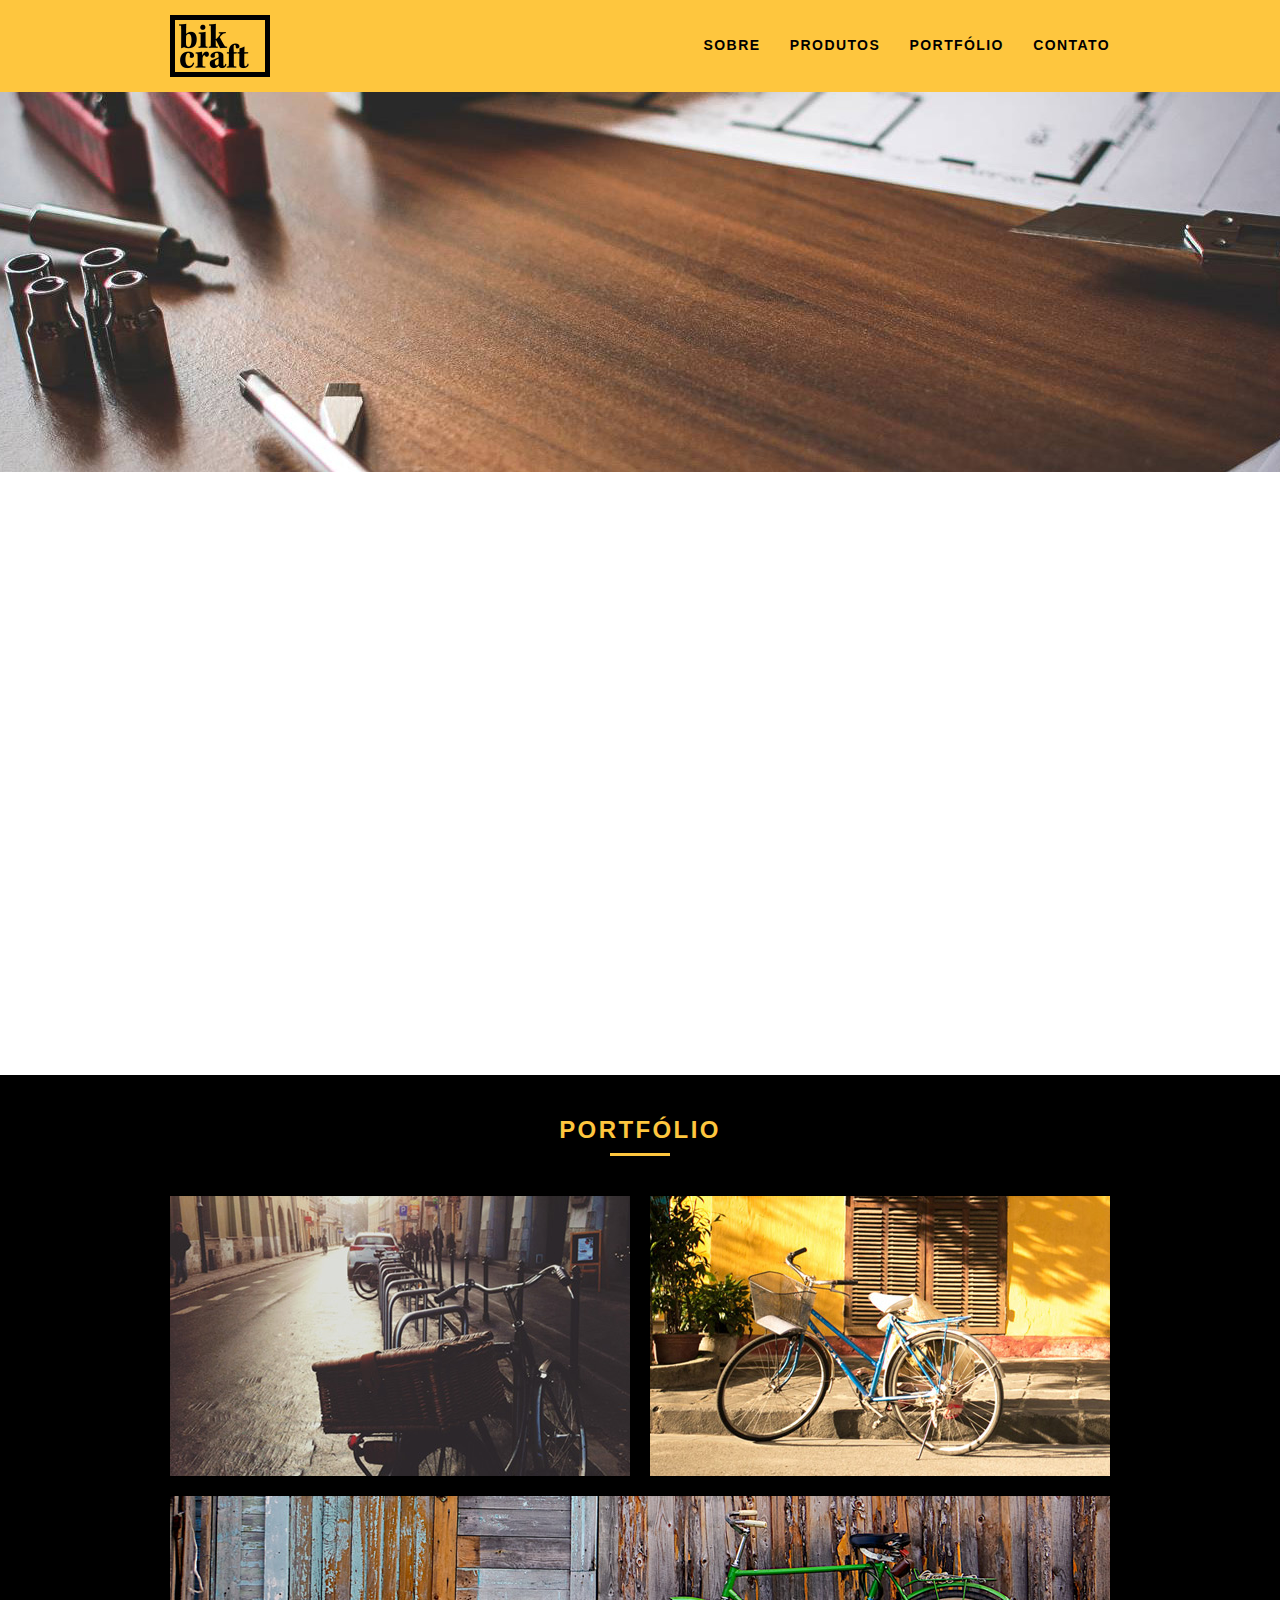
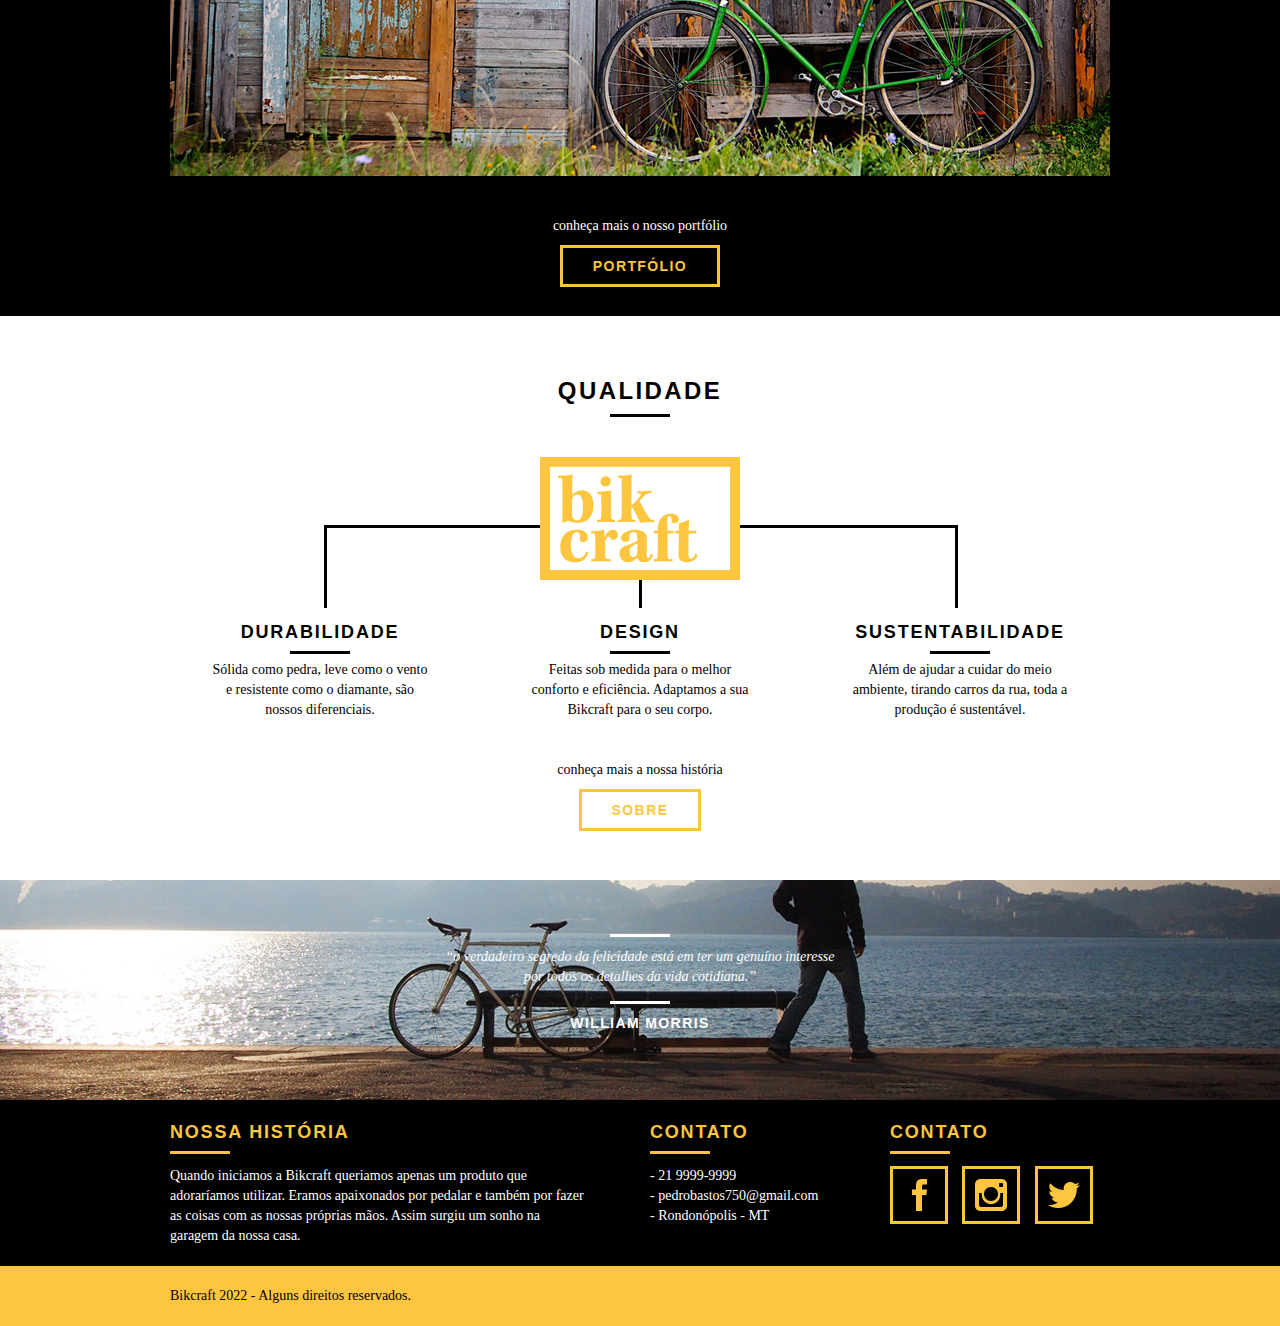
<file: index.html>
<!DOCTYPE html>
<html lang="pt-br">
	<head>
		<meta charset="utf-8">
		<title>Bikcraft - Bicicletas Personalizadas</title>
		<meta name="description" content="Compre a sua bicicleta personalizada na Bikcraft. Possuímos modelos Passeio, Retrô e Esporte.">

		<meta property="og:type" content="website"/>
		<meta property="og:title" content="Bikcraft - Bicicletas Personalizadas"/>
		<meta property="og:description" content="Compre a sua bicicleta personalizada na Bikcraft. Possuímos modelos Passeio, Retrô e Esporte."/>
		<meta property="og:url" content="http://bikcraft.com"/>
		<meta property="og:image" content="http://bikcraft.com/img/og-image.png"/>

		<meta name="viewport" content="width=device-width, initial-scale=1">

		<link rel="shortcut icon" href="favicon.ico">

		<link rel="stylesheet" href="css/style.css">
		<script src="js/libs/modernizr.custom.45655.js"></script>
	</head>
	<body>

		<header class="header">
			<div class="container">
				<a href="index.html" class="grid-4">
					<img src="img/bikcraft.png" alt="Bikcraft">
				</a>
				<nav class="grid-12 header_menu">
					<ul>
						<li><a href="sobre.html">Sobre</a></li>
						<li><a href="produtos.html">Produtos</a></li>
						<li><a href="portfolio.html">Portfólio</a></li>
						<li><a href="contato.html">Contato</a></li>
					</ul>
				</nav>
			</div>
		</header>

		<section class="introducao">
			<div class="container">
				<h1>Bicicletas Feitas a Mão</h1>
				<blockquote class="quote-externo">
					<p>“não tenha nada em sua casa que você não considere útil ou acredita ser bonito”</p>
					<cite>WILLIAM MORRIS</cite>
				</blockquote>
				<a href="produtos.html" class="btn">Orçamento</a>
			</div>
		</section>
		
		<section class="produtos container animar">
			<h2 class="subtitulo">Produtos</h2>
			<ul class="produtos_lista">

				<li class="grid-1-3">
					<div class="produtos_icone">
						<img src="img/produtos/passeio.png" alt="Bikcraft Passeio">
					</div>
					<h3>Passeio</h3>
					<p>Muito melhor do que passear pela orla a vidros fechados.</p>
				</li>

				<li class="grid-1-3">
					<div class="produtos_icone">
						<img src="img/produtos/esporte.png" alt="Bikcraft Esporte">
					</div>
					<h3>Esporte</h3>
					<p>Mais rápida do que Forrest Gump, ninguém vai pegar você.</p>
				</li>

				<li class="grid-1-3">
					<div class="produtos_icone">
						<img src="img/produtos/retro.png" alt="Bikcraft Retrô">
					</div>
					<h3>Retrô</h3>
					<p>O passado volta para lembrarmos o que devemos fazer no futuro.</p>
				</li>

			</ul>

			<div class="call">
				<p>clique aqui e veja os detalhes dos produtos</p>
				<a href="produtos.html" class="btn btn-preto">Produtos</a>
			</div>

		</section>
		<!-- Fecha Produtos -->

		<section class="portfolio">
			<div class="container">
				<h2 class="subtitulo">Portfólio</h2>
				<div class="portfolio_lista">
					<div class="grid-8"><img src="img/portfolio/retro.jpg" alt="Bicicleta Retrô"></div>
					<div class="grid-8"><img src="img/portfolio/passeio.jpg" alt="Bicicleta Passeio"></div>
					<div class="grid-16"><img src="img/portfolio/esporte.jpg" alt="Bicicleta Esporte"></div>
				</div>
				<div class="call">
					<p>conheça mais o nosso portfólio</p>
					<a href="portfolio.html" class="btn">Portfólio</a>
				</div>
			</div>
		</section>

		<section class="qualidade container">
			<h2 class="subtitulo">Qualidade</h2>
			<img src="img/bikcraft-qualidade.png" alt="Bikcraft">
			<ul class="qualidade_lista">
				<li class="grid-1-3">
					<h3>Durabilidade</h3>
					<p>Sólida como pedra, leve como o vento e resistente como o diamante, são nossos diferenciais.</p>
				</li>
				<li class="grid-1-3">
					<h3>Design</h3>
					<p>Feitas sob medida para o melhor conforto e eficiência. Adaptamos a sua Bikcraft para o seu corpo.</p>
				</li>
				<li class="grid-1-3">
					<h3>Sustentabilidade</h3>
					<p>Além de ajudar a cuidar do meio ambiente, tirando carros da rua, toda a produção é sustentável.</p>
				</li>
			</ul>
			<div class="call">
				<p>conheça mais a nossa história</p>
				<a href="sobre.html" class="btn btn-preto">Sobre</a>
			</div>
		</section>

		<div class="quebra">
			<blockquote class="quote-externo container">
				<p>“o verdadeiro segredo da felicidade está em ter um genuíno interesse por todos os detalhes da vida cotidiana.”</p>
				<cite>WILLIAM MORRIS</cite>
			</blockquote>
		</div>

		<footer>
			<div class="footer">
				<div class="container">

					<div class="grid-8 footer_historia">
						<h3>Nossa História</h3>
						<p>Quando iniciamos a Bikcraft queriamos apenas um produto que adoraríamos utilizar. Eramos apaixonados por pedalar e também por fazer as coisas com as nossas próprias mãos. Assim surgiu um sonho na garagem da nossa casa.</p>
					</div>

					<div class="grid-4 footer_contato">
						<h3>Contato</h3>
						<ul>
							<li>- 21 9999-9999</li>
							<li>- pedrobastos750@gmail.com</li>
							<li>- Rondonópolis - MT</li>
						</ul>
					</div>

					<div class="grid-4 footer_redes">
						<h3>Contato</h3>
						<ul>
							<li><a href="http://facebook.com" target="_blank"><img src="img/redes-sociais/facebook.png" alt="Facebook Bikcraft"></a></li>
							<li><a href="http://instagram.com" target="_blank"><img src="img/redes-sociais/instagram.png" alt="Instagram Bikcraft"></a></li>
							<li><a href="http://twitter.com" target="_blank"><img src="img/redes-sociais/twitter.png" alt="Twitter Bikcraft"></a></li>
						</ul>
					</div>

				</div>
			</div>

			<div class="copy">
				<div class="container">
					<p class="grid-16">Bikcraft 2022 - Alguns direitos reservados.</p>
				</div>
			</div>
		</footer>

	<!-- JavaScript -->
	<script src="js/libs/jquery-1.11.2.min.js"></script>
	<script src="js/plugins.js"></script>
	<script src="js/main.js"></script>
	<!-- JavaScript -->

	</body>
</html>
</file>
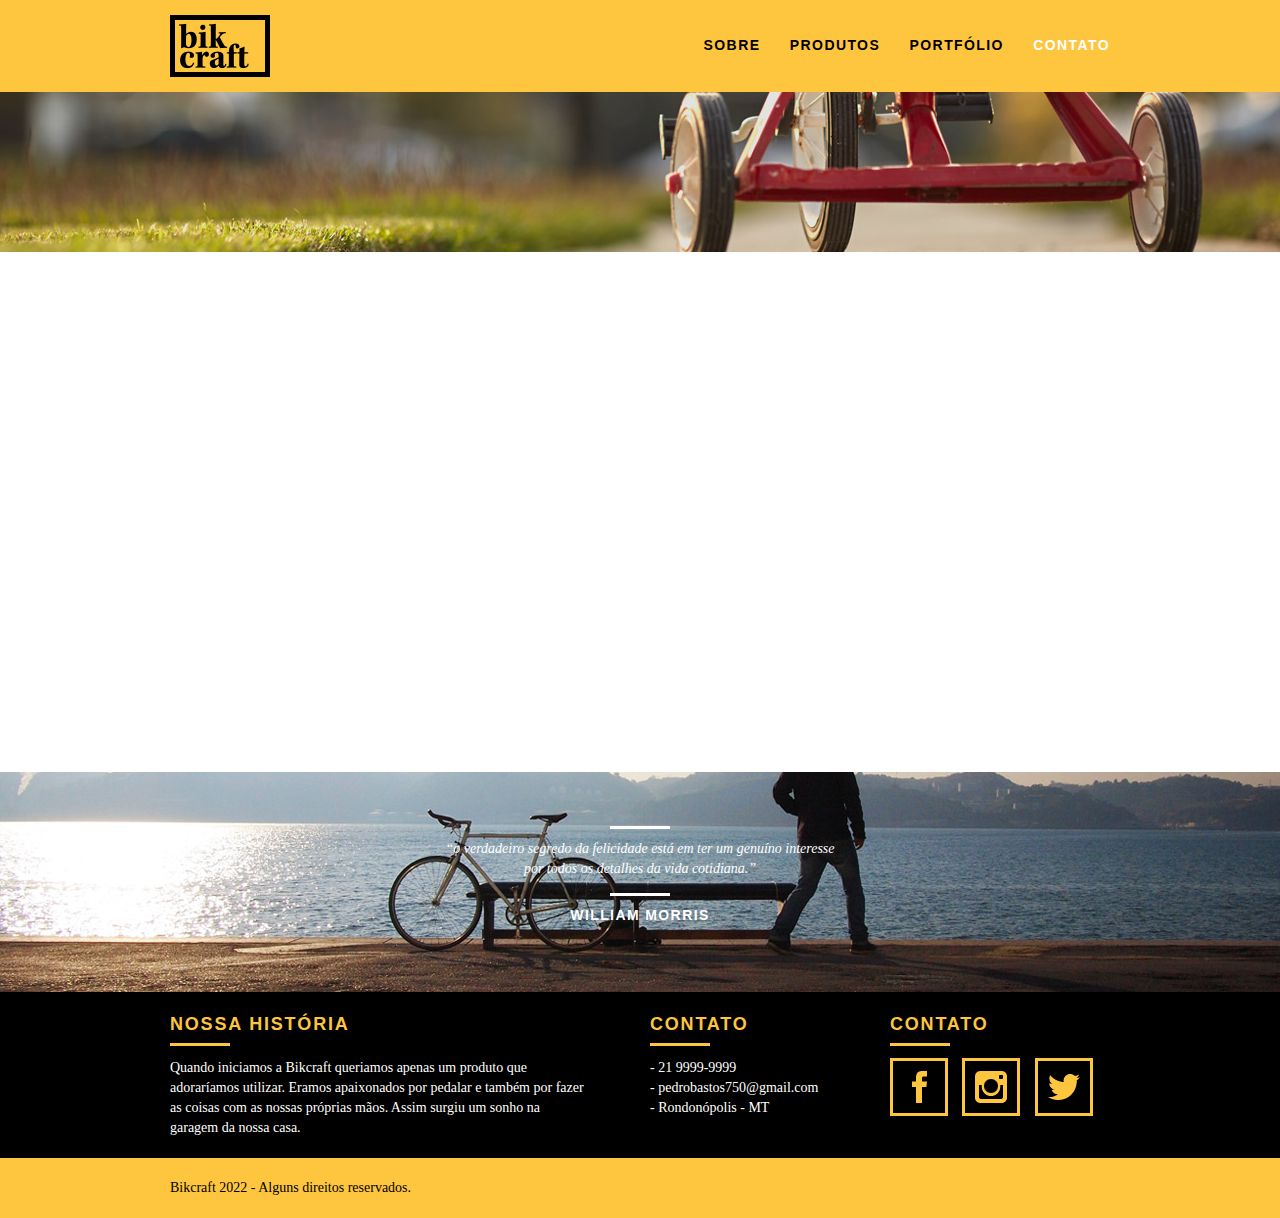
<file: contato.html>
<!DOCTYPE html>
<html lang="pt-br">
	<head>
		<meta charset="utf-8">
		<title>Bikcraft - Contato - 21 9999-9999</title>
		<meta name="description" content="Compre a sua bicicleta personalizada na Bikcraft. Possuímos modelos Passeio, Retrô e Esporte.">

		<meta property="og:type" content="website"/>
		<meta property="og:title" content="Bikcraft - Contato - 21 9999-9999"/>
		<meta property="og:description" content="Compre a sua bicicleta personalizada na Bikcraft. Possuímos modelos Passeio, Retrô e Esporte."/>
		<meta property="og:url" content="http://bikcraft.com/contato.html"/>
		<meta property="og:image" content="http://bikcraft.com/img/og-image.png"/>

		<meta name="viewport" content="width=device-width, initial-scale=1">

		<link rel="stylesheet" href="css/style.css">
		<script src="js/libs/modernizr.custom.45655.js"></script>
	</head>
	<body>

		<header class="header">
			<div class="container">
				<a href="index.html" class="grid-4">
					<img src="img/bikcraft.png" alt="Bikcraft">
				</a>
				<nav class="grid-12 header_menu">
					<ul>
						<li><a href="sobre.html">Sobre</a></li>
						<li><a href="produtos.html">Produtos</a></li>
						<li><a href="portfolio.html">Portfólio</a></li>
						<li><a href="contato.html" class="menu_ativo">Contato</a></li>
					</ul>
				</nav>
			</div>
		</header>

		<section class="introducao-interna interna_contato">
			<div class="container">
				<h1>Contato</h1>
				<p>tire suas dúvidas com a gente</p>
			</div>
		</section>

		<section class="contato container animar-interno">
			<form action="enviar.php" method="post" name="form" class="formphp contato_form grid-8">
				<label for="nome">Nome</label>
				<input id="nome" name="nome" type="text">
				<label for="email">E-mail</label>
				<input id="email" name="email" type="text">
				<label for="telefone">Telefone</label>
				<input id="telefone" name="telefone" type="text">

				<label class="nao-aparece">Se você não é um robô, deixe em branco.</label>
				<input type="text" class="nao-aparece" name="leaveblank">
				<label class="nao-aparece">Se você não é um robô, não mude este campo.</label>
				<input type="text" class="nao-aparece" name="dontchange" value="http://" >

				<label for="mensagem">Mensagem</label>
				<textarea name="mensagem" id="mensagem"></textarea>

				<button id="enviar" name="enviar" type="submit" class="btn btn-preto">Enviar</button>
			</form>

			<div class="contato_dados grid-8">
				<h3>Dados</h3>
				<span>+55 21 9999-9999</span>
				<span>pedrobastos750@gmail.com</span>
				<span>Rua Ali Perto - Rondonópolis</span>
				<span>Mato Grosso - MT - Brasil</span>
				<h3>Redes Sociais</h3>
				<ul>
					<li><a href="http://facebook.com" target="_blank"><img src="img/redes-sociais/facebook.png" alt="Facebook Bikcraft"></a></li>
					<li><a href="http://instagram.com" target="_blank"><img src="img/redes-sociais/instagram.png" alt="Instagram Bikcraft"></a></li>
					<li><a href="http://twitter.com" target="_blank"><img src="img/redes-sociais/twitter.png" alt="Twitter Bikcraft"></a></li>
				</ul>
			</div>
		</section>

		<div class="quebra">
			<blockquote class="quote-externo container">
				<p>“o verdadeiro segredo da felicidade está em ter um genuíno interesse por todos os detalhes da vida cotidiana.”</p>
				<cite>WILLIAM MORRIS</cite>
			</blockquote>
		</div>

		<footer>
			<div class="footer">
				<div class="container">

					<div class="grid-8 footer_historia">
						<h3>Nossa História</h3>
						<p>Quando iniciamos a Bikcraft queriamos apenas um produto que adoraríamos utilizar. Eramos apaixonados por pedalar e também por fazer as coisas com as nossas próprias mãos. Assim surgiu um sonho na garagem da nossa casa.</p>
					</div>

					<div class="grid-4 footer_contato">
						<h3>Contato</h3>
						<ul>
							<li>- 21 9999-9999</li>
							<li>- pedrobastos750@gmail.com</li>
							<li>- Rondonópolis - MT</li>
						</ul>
					</div>

					<div class="grid-4 footer_redes">
						<h3>Contato</h3>
						<ul>
							<li><a href="http://facebook.com" target="_blank"><img src="img/redes-sociais/facebook.png" alt="Facebook Bikcraft"></a></li>
							<li><a href="http://instagram.com" target="_blank"><img src="img/redes-sociais/instagram.png" alt="Instagram Bikcraft"></a></li>
							<li><a href="http://twitter.com" target="_blank"><img src="img/redes-sociais/twitter.png" alt="Twitter Bikcraft"></a></li>
						</ul>
					</div>

				</div>
			</div>

			<div class="copy">
				<div class="container">
					<p class="grid-16">Bikcraft 2022 - Alguns direitos reservados.</p>
				</div>
			</div>
		</footer>

	<!-- JavaScript -->
	<script src="js/libs/jquery-1.11.2.min.js"></script>
	<script src="js/plugins.js"></script>
	<script src="js/main.js"></script>
	<!-- JavaScript -->

	</body>
</html>
</file>
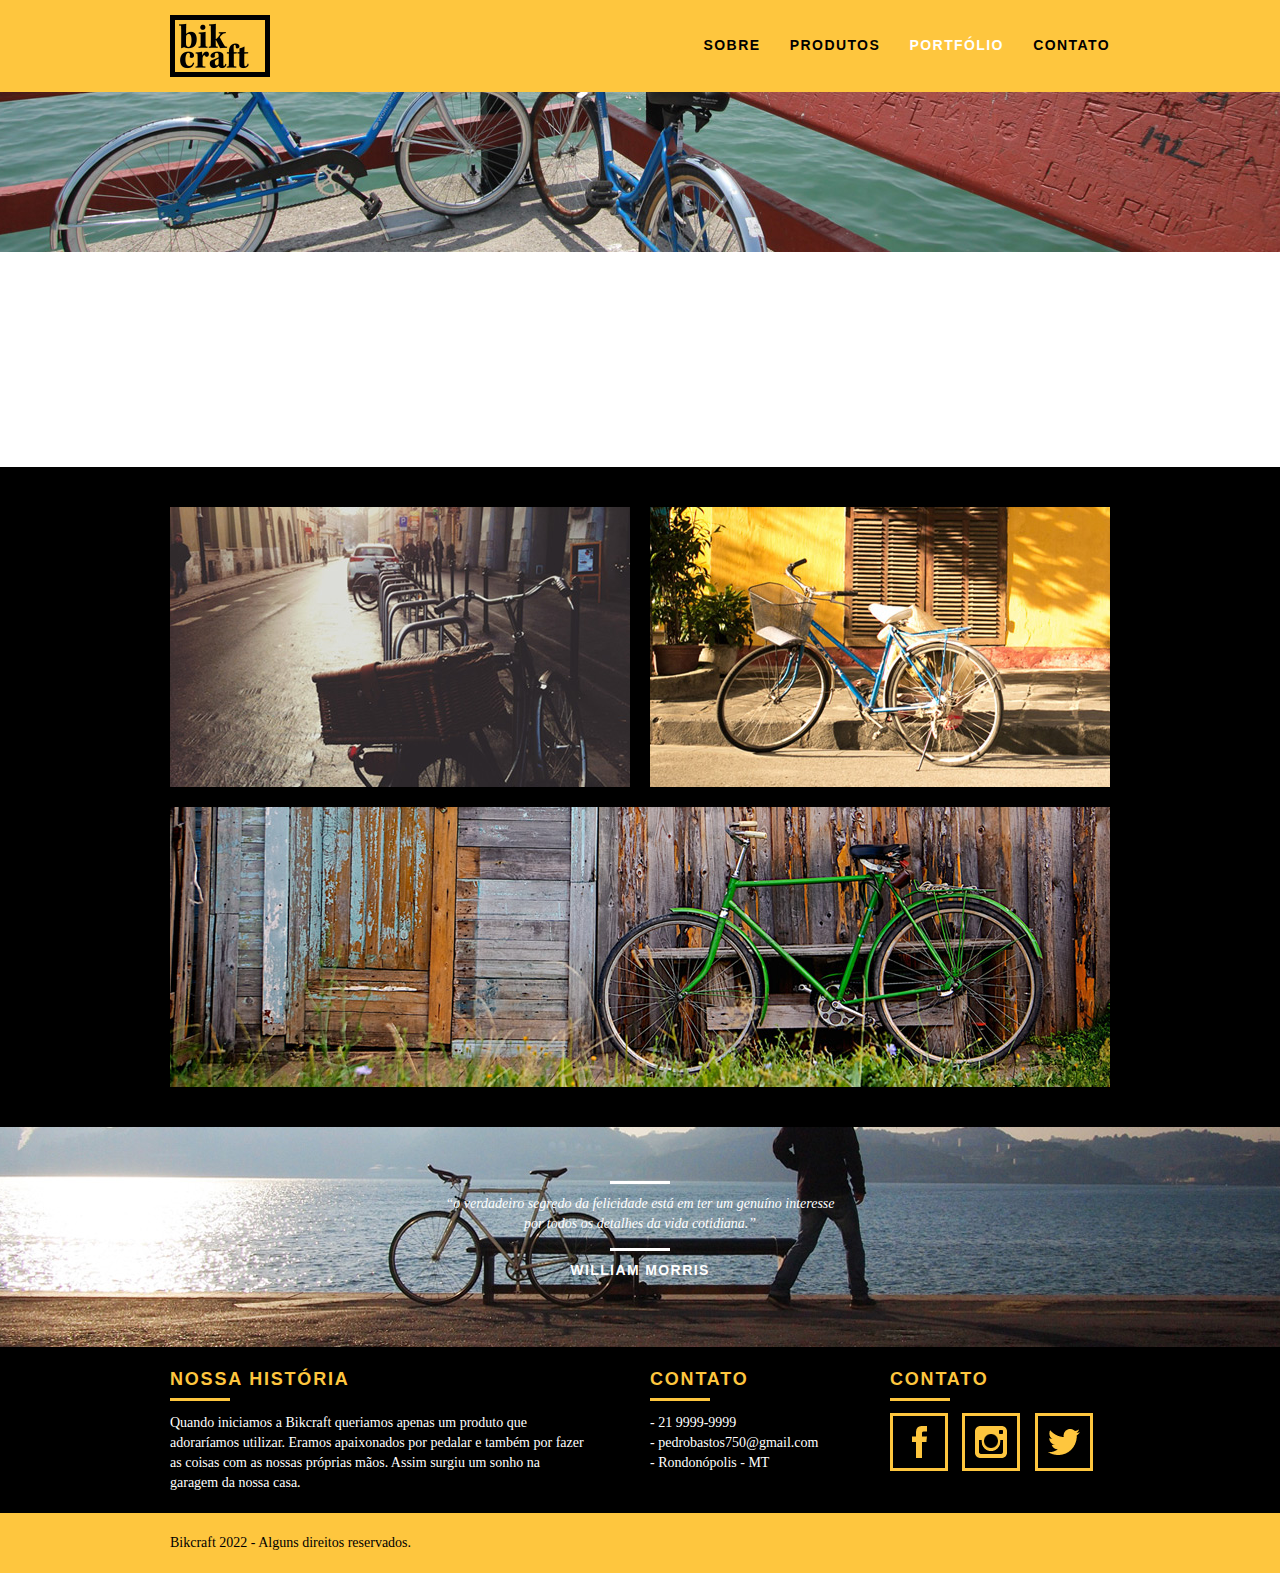
<file: portfolio.html>
<!DOCTYPE html>
<html lang="pt-br">
	<head>
		<meta charset="utf-8">
		<title>Bikcraft - Conheça o portfólio de clientes</title>
		<meta name="description" content="Compre a sua bicicleta personalizada na Bikcraft. Possuímos modelos Passeio, Retrô e Esporte.">

		<meta property="og:type" content="website"/>
		<meta property="og:title" content="Bikcraft - Conheça o portfólio de clientes"/>
		<meta property="og:description" content="Compre a sua bicicleta personalizada na Bikcraft. Possuímos modelos Passeio, Retrô e Esporte."/>
		<meta property="og:url" content="http://bikcraft.com/portfolio.html"/>
		<meta property="og:image" content="http://bikcraft.com/img/og-image.png"/>

		<meta name="viewport" content="width=device-width, initial-scale=1">

		<link rel="shortcut icon" href="favicon.ico">

		<link rel="stylesheet" href="css/style.css">
		<script src="js/libs/modernizr.custom.45655.js"></script>
	</head>
	<body>

		<header class="header">
			<div class="container">
				<a href="index.html" class="grid-4">
					<img src="img/bikcraft.png" alt="Bikcraft">
				</a>
				<nav class="grid-12 header_menu">
					<ul>
						<li><a href="sobre.html">Sobre</a></li>
						<li><a href="produtos.html">Produtos</a></li>
						<li><a href="portfolio.html" class="menu_ativo">Portfólio</a></li>
						<li><a href="contato.html">Contato</a></li>
					</ul>
				</nav>
			</div>
		</header>

		<section class="introducao-interna interna_portfolio">
			<div class="container">
				<h1>Portfólio</h1>
				<p>conheça os projetos que amamos mostrar</p>
			</div>
		</section>

		<section class="container animar-interno">
			<ul class="rslides">
				<li>
					<blockquote class="quote_clientes">
						<p>“Pedalar sempre foi a minha paixão, o que o pessoal da Bikcraft fez foi intensificar o meu amor por esta atividade. Recomendo à todos que amo.”</p>
						<cite>Barbara Moss</cite>
					</blockquote>
				</li>

				<li>
					<blockquote class="quote_clientes">
						<p>“Nada melhor do que dar um rolê com a minha Bikcraft na orla. Essa é a minha companheira mais fiel, nunca me traiu e está sempre a minha disposição.”</p>
						<cite>Jhony Rato</cite>
					</blockquote>
				</li>

				<li>
					<blockquote class="quote_clientes">
						<p>“Aqueles que ainda não possuem uma Bikcraft, não sabem o que estão perdendo. A precisão é absurda e a velocidade transcendental. Nunca vida nada igual.”</p>
						<cite>Bernardo</cite>
					</blockquote>
				</li>
			</ul>
		</section>

		<section class="portfolio">
			<div class="container">
				<ul class="portfolio_lista rslides_portfolio">

					<li>
						<div class="grid-8"><img src="img/portfolio/retro.jpg" alt="Bicicleta Retrô"></div>
						<div class="grid-8"><img src="img/portfolio/passeio.jpg" alt="Bicicleta Passeio"></div>
						<div class="grid-16"><img src="img/portfolio/esporte.jpg" alt="Bicicleta Esporte"></div>
					</li>

					<li>
						<div class="grid-8"><img src="img/portfolio/passeio.jpg" alt="Bicicleta Passeio"></div>
						<div class="grid-8"><img src="img/portfolio/retro.jpg" alt="Bicicleta Retrô"></div>
						<div class="grid-16"><img src="img/portfolio/esporte.jpg" alt="Bicicleta Esporte"></div>
					</li>

				</ul>
			</div>
		</section>

		<div class="quebra">
			<blockquote class="quote-externo container">
				<p>“o verdadeiro segredo da felicidade está em ter um genuíno interesse por todos os detalhes da vida cotidiana.”</p>
				<cite>WILLIAM MORRIS</cite>
			</blockquote>
		</div>

		<footer>
			<div class="footer">
				<div class="container">

					<div class="grid-8 footer_historia">
						<h3>Nossa História</h3>
						<p>Quando iniciamos a Bikcraft queriamos apenas um produto que adoraríamos utilizar. Eramos apaixonados por pedalar e também por fazer as coisas com as nossas próprias mãos. Assim surgiu um sonho na garagem da nossa casa.</p>
					</div>

					<div class="grid-4 footer_contato">
						<h3>Contato</h3>
						<ul>
							<li>- 21 9999-9999</li>
							<li>- pedrobastos750@gmail.com</li>
							<li>- Rondonópolis - MT</li>
						</ul>
					</div>

					<div class="grid-4 footer_redes">
						<h3>Contato</h3>
						<ul>
							<li><a href="http://facebook.com" target="_blank"><img src="img/redes-sociais/facebook.png" alt="Facebook Bikcraft"></a></li>
							<li><a href="http://instagram.com" target="_blank"><img src="img/redes-sociais/instagram.png" alt="Instagram Bikcraft"></a></li>
							<li><a href="http://twitter.com" target="_blank"><img src="img/redes-sociais/twitter.png" alt="Twitter Bikcraft"></a></li>
						</ul>
					</div>

				</div>
			</div>

			<div class="copy">
				<div class="container">
					<p class="grid-16">Bikcraft 2022 - Alguns direitos reservados.</p>
				</div>
			</div>
		</footer>

	<!-- JavaScript -->
	<script src="js/libs/jquery-1.11.2.min.js"></script>
	<script src="js/plugins.js"></script>
	<script src="js/main.js"></script>
	<!-- JavaScript -->

	</body>
</html>
</file>
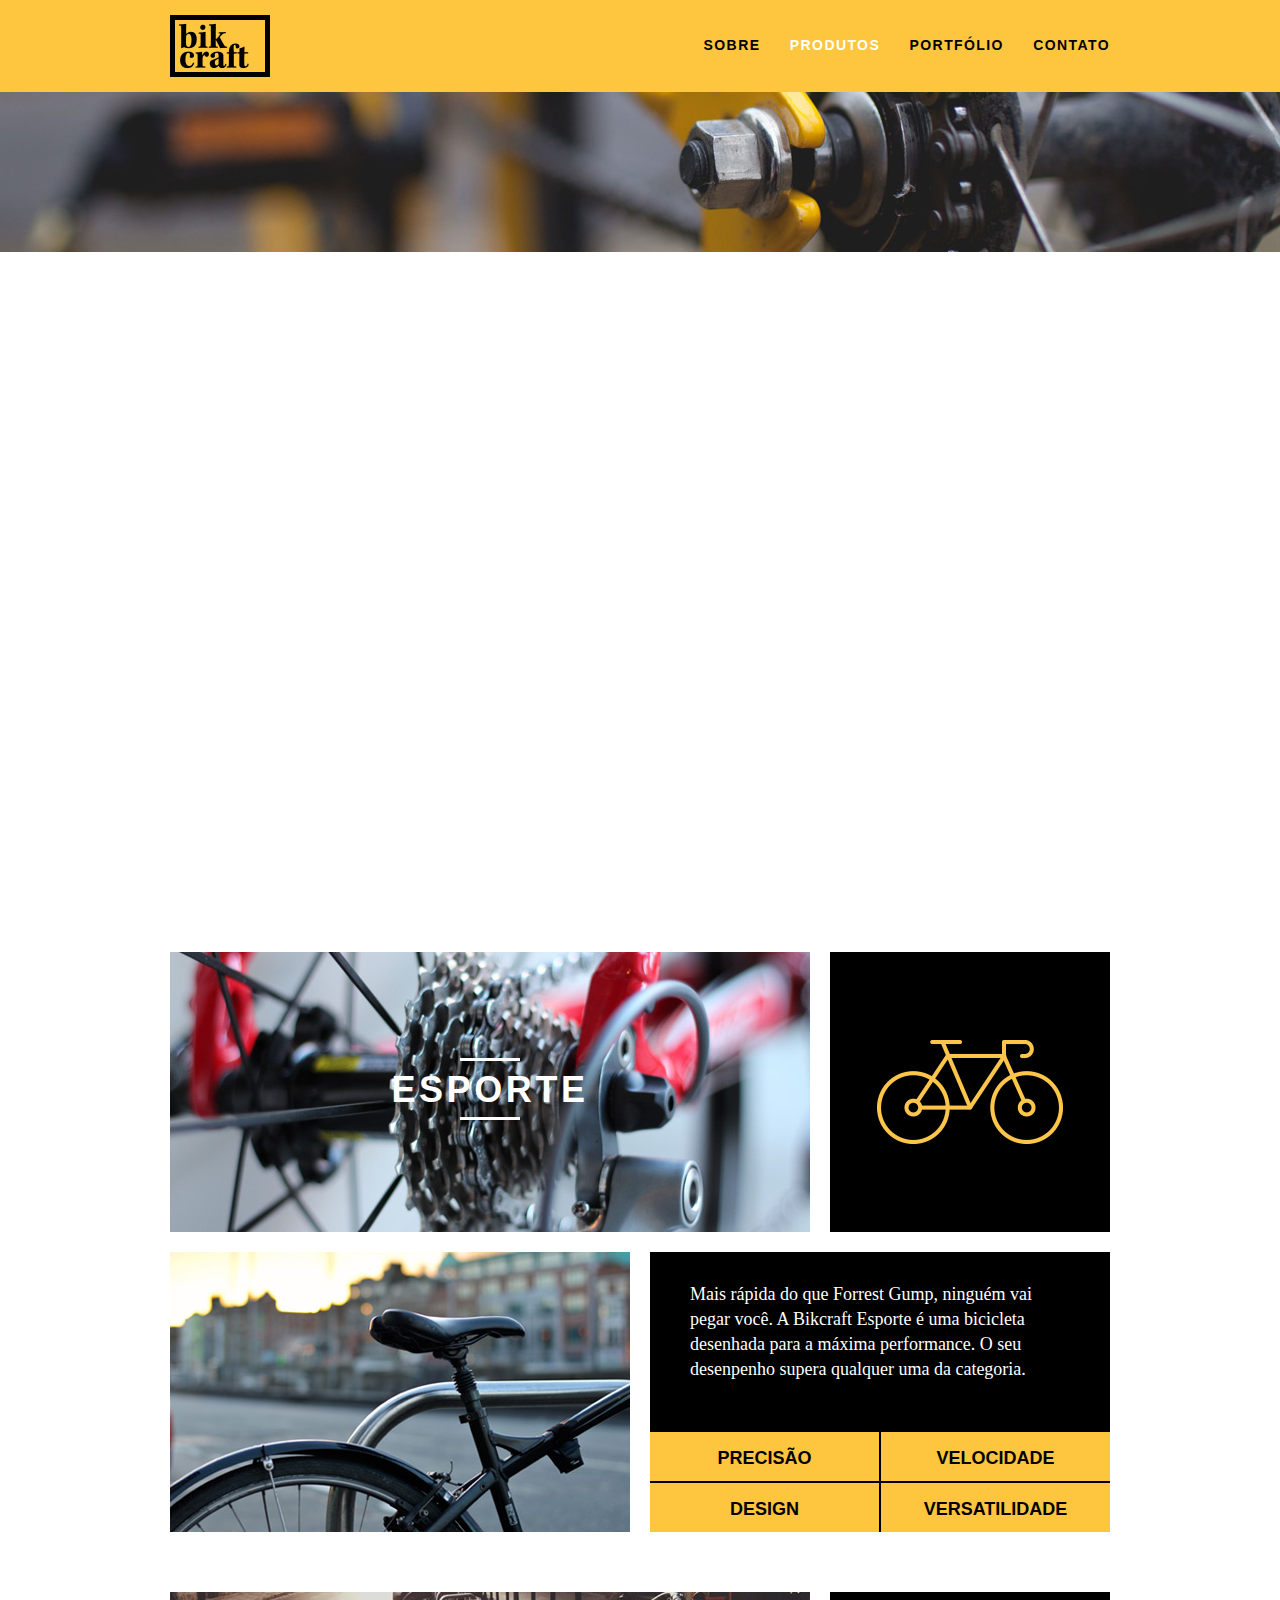
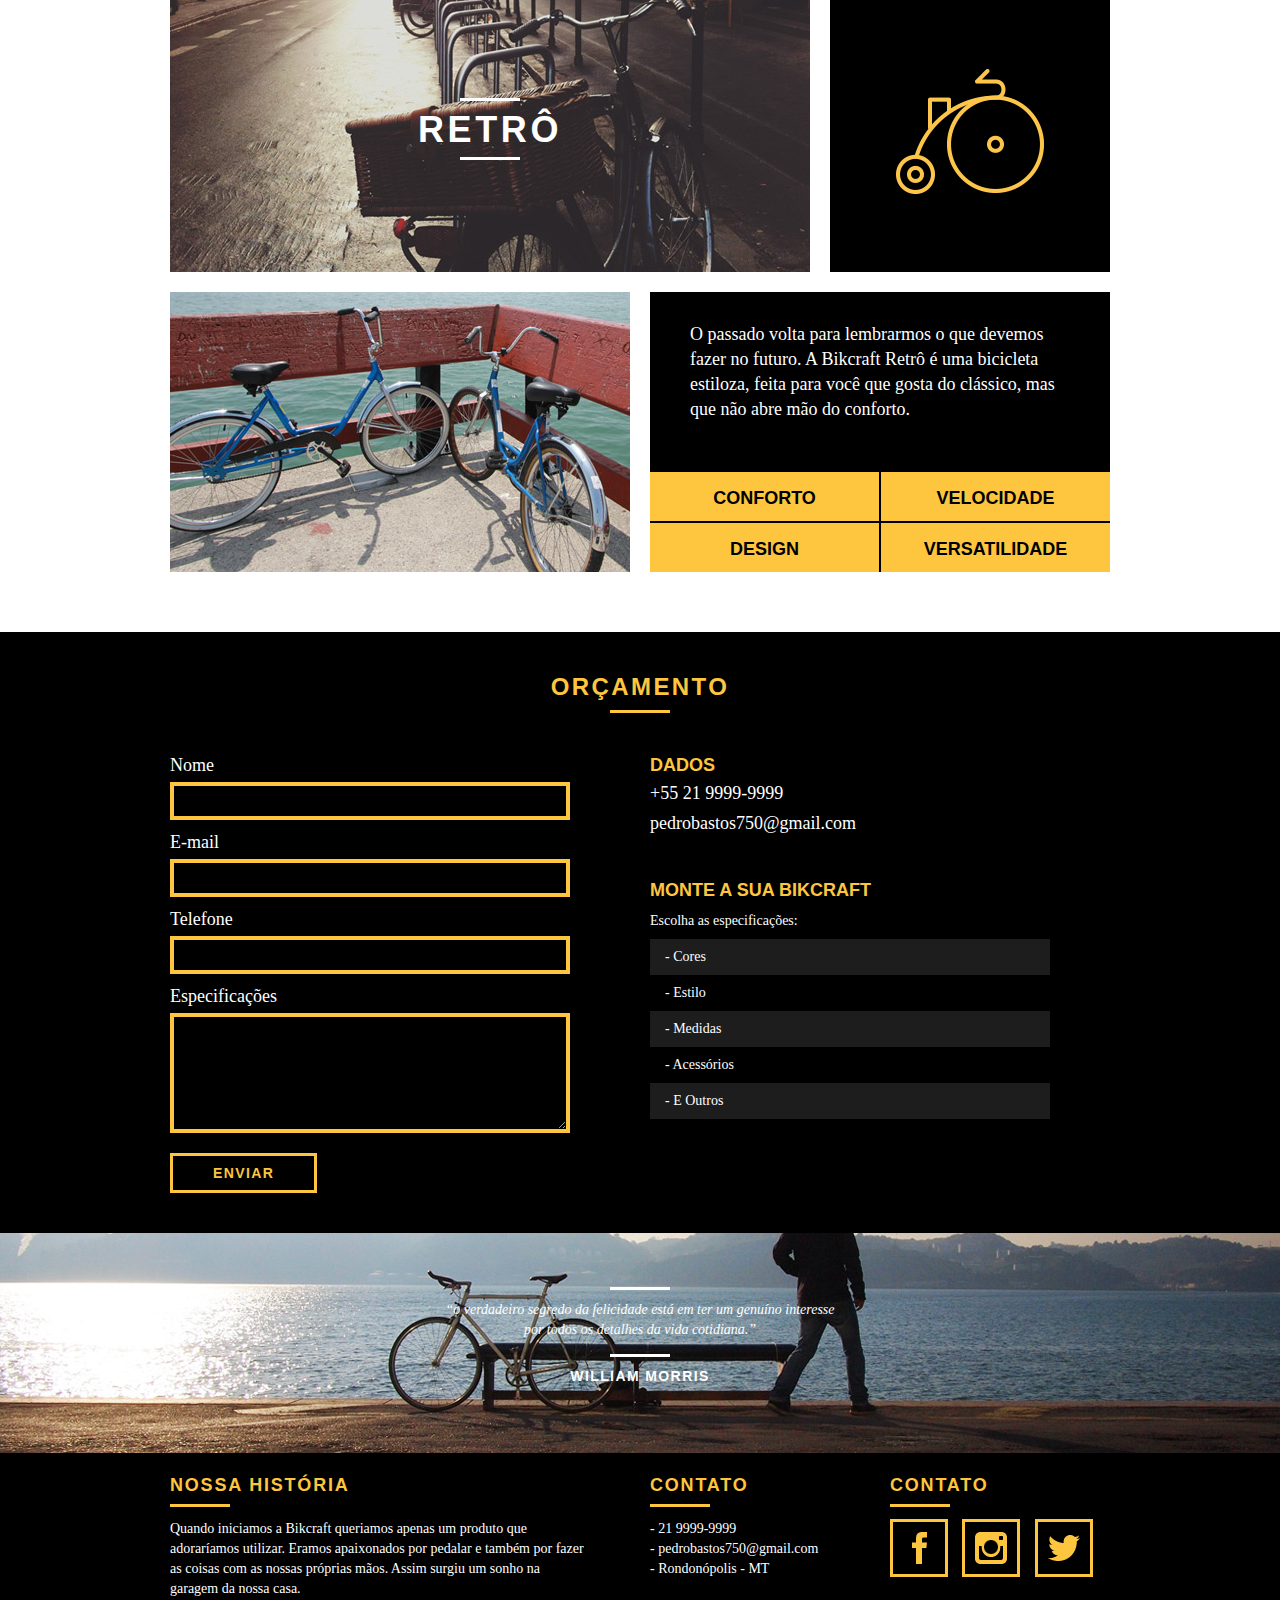
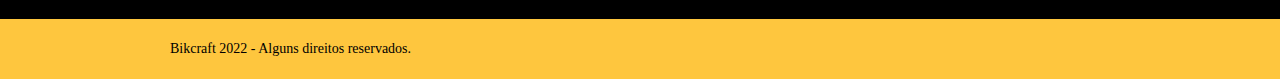
<file: produtos.html>
<!DOCTYPE html>
<html lang="pt-br">
	<head>
		<meta charset="utf-8">
		<title>Bikcraft - Conheça as linhas Passeio, Retrô e Esporte</title>
		<meta name="description" content="Compre a sua bicicleta personalizada na Bikcraft. Possuímos modelos Passeio, Retrô e Esporte.">

		<meta property="og:type" content="website"/>
		<meta property="og:title" content="Bikcraft - Conheça as linhas Passeio, Retrô e Esporte"/>
		<meta property="og:description" content="Compre a sua bicicleta personalizada na Bikcraft. Possuímos modelos Passeio, Retrô e Esporte."/>
		<meta property="og:url" content="http://bikcraft.com/produtos.html"/>
		<meta property="og:image" content="http://bikcraft.com/img/og-image.png"/>

		<meta name="viewport" content="width=device-width, initial-scale=1">

		<link rel="shortcut icon" href="favicon.ico">

		<link rel="stylesheet" href="css/style.css">
		<script src="js/libs/modernizr.custom.45655.js"></script>
	</head>
	<body>

		<header class="header">
			<div class="container">
				<a href="index.html" class="grid-4">
					<img src="img/bikcraft.png" alt="Bikcraft">
				</a>
				<nav class="grid-12 header_menu">
					<ul>
						<li><a href="sobre.html">Sobre</a></li>
						<li><a href="produtos.html" class="menu_ativo">Produtos</a></li>
						<li><a href="portfolio.html">Portfólio</a></li>
						<li><a href="contato.html">Contato</a></li>
					</ul>
				</nav>
			</div>
		</header>

		<section class="introducao-interna interna_produtos">
			<div class="container">
				<h1>Produtos</h1>
				<p>conheça todos os nossos produtos</p>
			</div>
		</section>

		<section class="container produto_item animar-interno">
			<div class="grid-11">
				<img src="img/produtos/bikcraft-passeio-1.jpg" alt="Bikcraft Passeio">
				<h2>Passeio</h2>
			</div>
			<div class="grid-5 produto_icone"><img src="img/produtos/passeio.png" alt="Icone Passeio"></div>
			<div class="grid-8"><img src="img/produtos/bikcraft-passeio-2.jpg" alt="Bikcraft Passeio"></div>
			<div class="grid-8 produto_info">
				<p>Muito melhor do que passear pela orla a vidros fechados. A Bikcraft Passeio é uma bicicleta que une conforto e praticidade para o seu dia a dia. Você nunca mais vai querer saber de outra.</p>
				<ul>
					<li>Conforto</li>
					<li>Praticidade</li>
					<li>Design</li>
					<li>Versatilidade</li>
				</ul>
			</div>
		</section>

		<section class="container produto_item">
			<div class="grid-11">
				<img src="img/produtos/bikcraft-esporte-1.jpg" alt="Bikcraft Esporte">
				<h2>Esporte</h2>
			</div>
			<div class="grid-5 produto_icone"><img src="img/produtos/esporte.png" alt="Icone Esporte"></div>
			<div class="grid-8"><img src="img/produtos/bikcraft-esporte-2.jpg" alt="Bikcraft Esporte"></div>
			<div class="grid-8 produto_info">
				<p>Mais rápida do que Forrest Gump, ninguém vai pegar você. A Bikcraft Esporte é uma bicicleta desenhada para a máxima performance. O seu desenpenho supera qualquer uma da categoria.</p>
				<ul>
					<li>Precisão</li>
					<li>Velocidade</li>
					<li>Design</li>
					<li>Versatilidade</li>
				</ul>
			</div>
		</section>

		<section class="container produto_item">
			<div class="grid-11">
				<img src="img/produtos/bikcraft-retro-1.jpg" alt="Bikcraft Retrô">
				<h2>Retrô</h2>
			</div>
			<div class="grid-5 produto_icone"><img src="img/produtos/retro.png" alt="Icone Retrô"></div>
			<div class="grid-8"><img src="img/produtos/bikcraft-retro-2.jpg" alt="Bikcraft Retrô"></div>
			<div class="grid-8 produto_info">
				<p>O passado volta para lembrarmos o que devemos fazer no futuro. A Bikcraft Retrô é uma bicicleta estiloza, feita para você que gosta do clássico, mas que não abre mão do conforto.</p>
				<ul>
					<li>Conforto</li>
					<li>Velocidade</li>
					<li>Design</li>
					<li>Versatilidade</li>
				</ul>
			</div>
		</section>

		<section class="orcamento">
			<div class="container">
				<h2 class="subtitulo">Orçamento</h2>
				<form action="enviar.php" method="post" name="form" class="formphp form grid-8">
					<label for="nome">Nome</label>
					<input id="nome" name="nome" type="text">
					<label for="email">E-mail</label>
					<input id="email" name="email" type="text">
					<label for="telefone">Telefone</label>
					<input id="telefone" name="telefone" type="text">

					<label class="nao-aparece">Se você não é um robô, deixe em branco.</label>
					<input type="text" class="nao-aparece" name="leaveblank">
					<label class="nao-aparece">Se você não é um robô, não mude este campo.</label>
					<input type="text" class="nao-aparece" name="dontchange" value="http://" >

					<label for="mensagem">Especificações</label>
					<textarea name="mensagem" id="mensagem"></textarea>

					<button id="enviar" name="enviar" type="submit" class="btn">Enviar</button>
				</form>
				<div class="orcamento_dados grid-8">
					<h3>Dados</h3>
					<span>+55 21 9999-9999</span>
					<span>pedrobastos750@gmail.com</span>
					<h3>Monte a sua Bikcraft</h3>
					<p>Escolha as especificações:</p>
					<ul>
						<li>- Cores</li>
    				<li>- Estilo</li>
    				<li>- Medidas</li>
   					<li>- Acessórios</li>
    				<li>- E Outros</li>
					</ul>
				</div>
			</div>
		</section>

		<div class="quebra">
			<blockquote class="quote-externo container">
				<p>“o verdadeiro segredo da felicidade está em ter um genuíno interesse por todos os detalhes da vida cotidiana.”</p>
				<cite>WILLIAM MORRIS</cite>
			</blockquote>
		</div>

		<footer>
			<div class="footer">
				<div class="container">

					<div class="grid-8 footer_historia">
						<h3>Nossa História</h3>
						<p>Quando iniciamos a Bikcraft queriamos apenas um produto que adoraríamos utilizar. Eramos apaixonados por pedalar e também por fazer as coisas com as nossas próprias mãos. Assim surgiu um sonho na garagem da nossa casa.</p>
					</div>

					<div class="grid-4 footer_contato">
						<h3>Contato</h3>
						<ul>
							<li>- 21 9999-9999</li>
							<li>- pedrobastos750@gmail.com</li>
							<li>- Rondonópolis - MT</li>
						</ul>
					</div>

					<div class="grid-4 footer_redes">
						<h3>Contato</h3>
						<ul>
							<li><a href="http://facebook.com" target="_blank"><img src="img/redes-sociais/facebook.png" alt="Facebook Bikcraft"></a></li>
							<li><a href="http://instagram.com" target="_blank"><img src="img/redes-sociais/instagram.png" alt="Instagram Bikcraft"></a></li>
							<li><a href="http://twitter.com" target="_blank"><img src="img/redes-sociais/twitter.png" alt="Twitter Bikcraft"></a></li>
						</ul>
					</div>

				</div>
			</div>

			<div class="copy">
				<div class="container">
					<p class="grid-16">Bikcraft 2022 - Alguns direitos reservados.</p>
				</div>
			</div>
		</footer>

	<!-- JavaScript -->
	<script src="js/libs/jquery-1.11.2.min.js"></script>
	<script src="js/plugins.js"></script>
	<script src="js/main.js"></script>
	<!-- JavaScript -->

	</body>
</html>
</file>
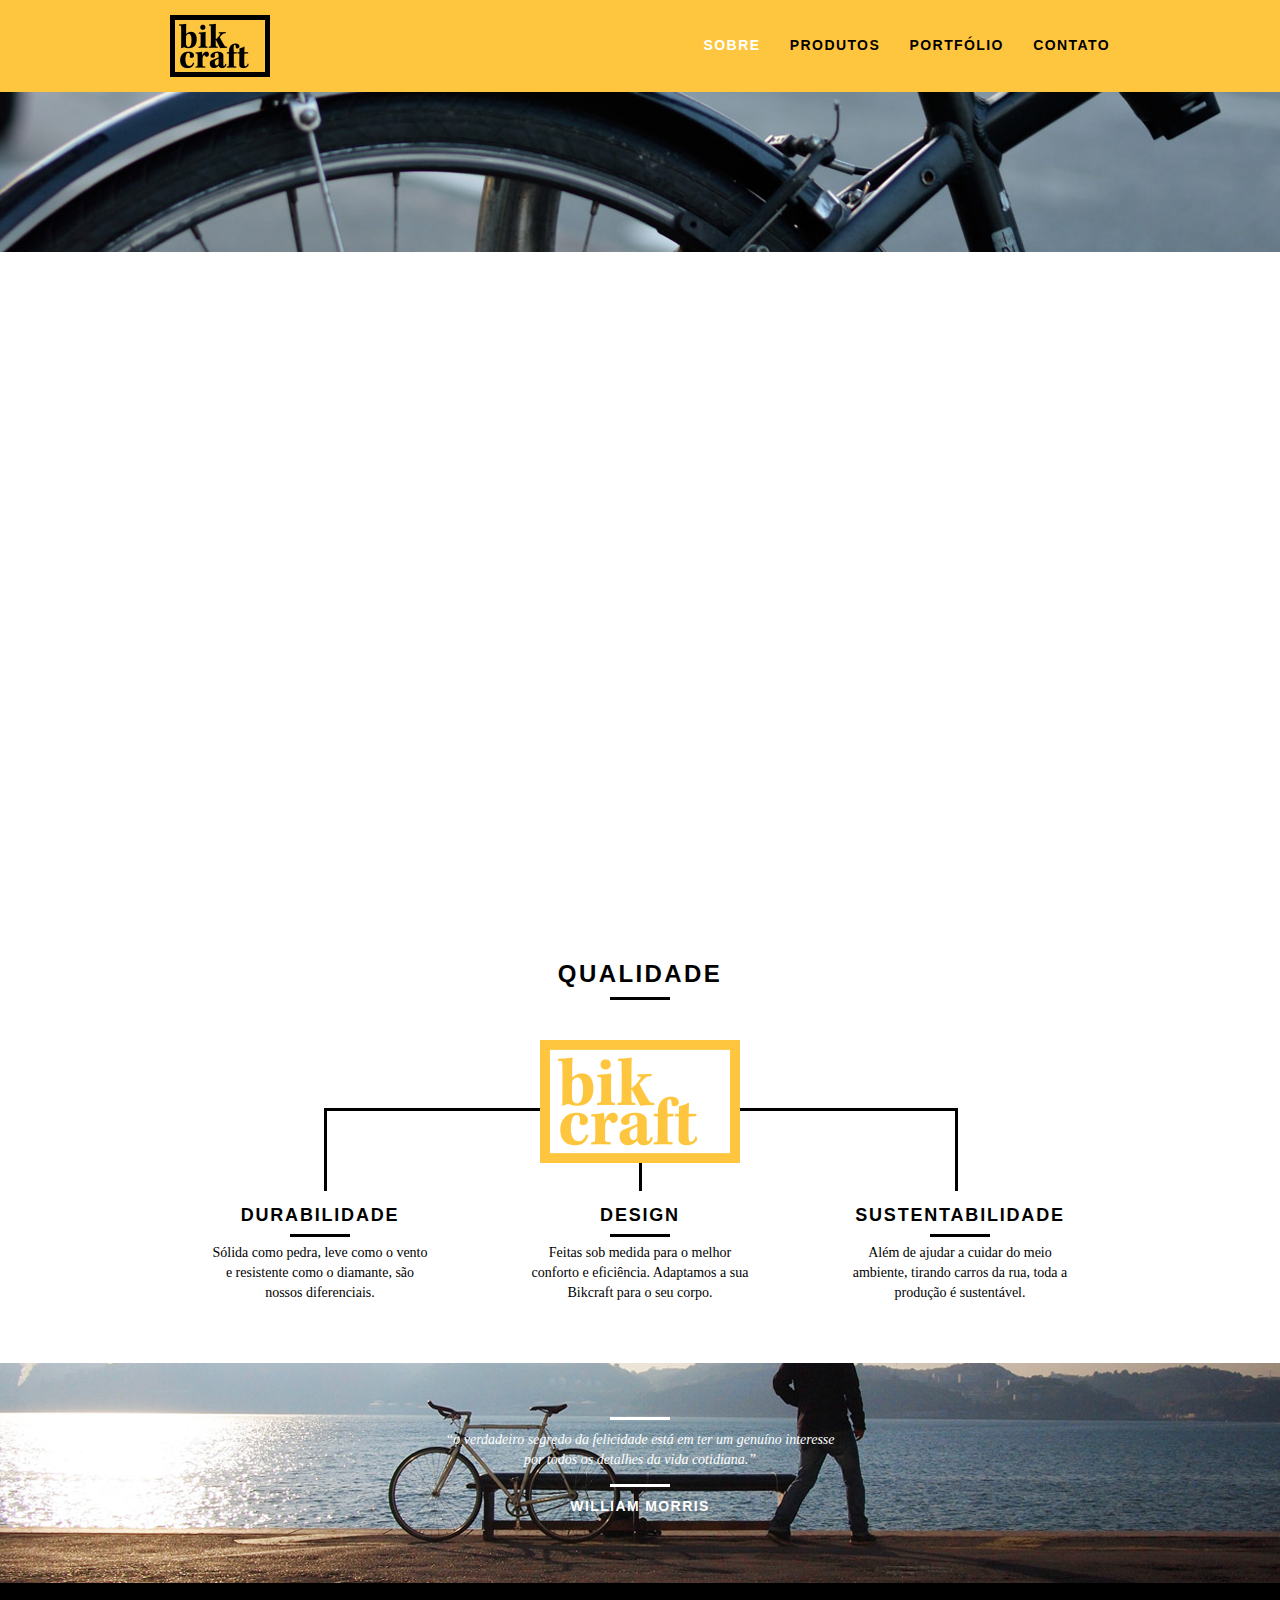
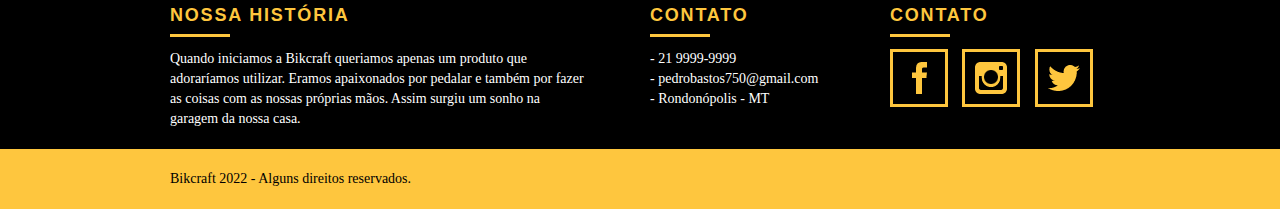
<file: sobre.html>
<!DOCTYPE html>
<html lang="pt-br">
	<head>
		<meta charset="utf-8">
		<title>Bikcraft - Saiba mais sobre a gente</title>
		<meta name="description" content="Compre a sua bicicleta personalizada na Bikcraft. Possuímos modelos Passeio, Retrô e Esporte.">

		<meta property="og:type" content="website"/>
		<meta property="og:title" content="Bikcraft - Saiba mais sobre a gente"/>
		<meta property="og:description" content="Compre a sua bicicleta personalizada na Bikcraft. Possuímos modelos Passeio, Retrô e Esporte."/>
		<meta property="og:url" content="http://bikcraft.com/sobre.html"/>
		<meta property="og:image" content="http://bikcraft.com/img/og-image.png"/>

		<meta name="viewport" content="width=device-width, initial-scale=1">

		<link rel="shortcut icon" href="favicon.ico">


		<link rel="stylesheet" href="css/style.css">
		<script src="js/libs/modernizr.custom.45655.js"></script>
	</head>
	<body>

		<header class="header">
			<div class="container">
				<a href="index.html" class="grid-4">
					<img src="img/bikcraft.png" alt="Bikcraft">
				</a>
				<nav class="grid-12 header_menu">
					<ul>
						<li><a href="sobre.html" class="menu_ativo">Sobre</a></li>
						<li><a href="produtos.html">Produtos</a></li>
						<li><a href="portfolio.html">Portfólio</a></li>
						<li><a href="contato.html">Contato</a></li>
					</ul>
				</nav>
			</div>
		</header>

		<section class="introducao-interna interna_sobre">
			<div class="container">
				<h1>Sobre</h1>
				<p>conheça mais sobre a bikcraft</p>
			</div>
		</section>

		<section class="missao_sobre container animar-interno">
			<div class="grid-10">
				<h2 class="subtitulo-interno">História, Missão e Visão</h2>
				<p>Quando iniciamos a Bikcraft queriamos apenas um produto que adoraríamos utilizar. Eramos apaixonados por pedalar e também por fazer as coisas com as nossas próprias mãos. Assim surgiu um sonho na garagem da nossa casa.</p>
				<p>Conheça os nossos produtos, pergunte para os nossos clientes e descubra a maravilha de ter uma Bikcraft na sua casa.</p>
			</div>
			<div class="grid-6">
				<h2 class="subtitulo-interno">Valores</h2>
				<ul>
					<li>- Qualidade no processo com</li>
					<li>- Foco no cliente sem perder a</li>
					<li>- Diversão, preservando a</li>
					<li>- Natureza com sustentabilidade</li>
				</ul>
			</div>

			<div class="grid-16 foto-equipe">
				<img src="img/equipe-bikcraft.jpg" alt="Equipe Bikcraft">
			</div>

		</section>

		<section class="qualidade container">
			<h2 class="subtitulo">Qualidade</h2>
			<img src="img/bikcraft-qualidade.png" alt="Bikcraft">
			<ul class="qualidade_lista">
				<li class="grid-1-3">
					<h3>Durabilidade</h3>
					<p>Sólida como pedra, leve como o vento e resistente como o diamante, são nossos diferenciais.</p>
				</li>
				<li class="grid-1-3">
					<h3>Design</h3>
					<p>Feitas sob medida para o melhor conforto e eficiência. Adaptamos a sua Bikcraft para o seu corpo.</p>
				</li>
				<li class="grid-1-3">
					<h3>Sustentabilidade</h3>
					<p>Além de ajudar a cuidar do meio ambiente, tirando carros da rua, toda a produção é sustentável.</p>
				</li>
			</ul>
		</section>

		<div class="quebra">
			<blockquote class="quote-externo container">
				<p>“o verdadeiro segredo da felicidade está em ter um genuíno interesse por todos os detalhes da vida cotidiana.”</p>
				<cite>WILLIAM MORRIS</cite>
			</blockquote>
		</div>

		<footer>
			<div class="footer">
				<div class="container">

					<div class="grid-8 footer_historia">
						<h3>Nossa História</h3>
						<p>Quando iniciamos a Bikcraft queriamos apenas um produto que adoraríamos utilizar. Eramos apaixonados por pedalar e também por fazer as coisas com as nossas próprias mãos. Assim surgiu um sonho na garagem da nossa casa.</p>
					</div>

					<div class="grid-4 footer_contato">
						<h3>Contato</h3>
						<ul>
							<li>- 21 9999-9999</li>
							<li>- pedrobastos750@gmail.com</li>
							<li>- Rondonópolis - MT</li>
						</ul>
					</div>

					<div class="grid-4 footer_redes">
						<h3>Contato</h3>
						<ul>
							<li><a href="http://facebook.com" target="_blank"><img src="img/redes-sociais/facebook.png" alt="Facebook Bikcraft"></a></li>
							<li><a href="http://instagram.com" target="_blank"><img src="img/redes-sociais/instagram.png" alt="Instagram Bikcraft"></a></li>
							<li><a href="http://twitter.com" target="_blank"><img src="img/redes-sociais/twitter.png" alt="Twitter Bikcraft"></a></li>
						</ul>
					</div>

				</div>
			</div>

			<div class="copy">
				<div class="container">
					<p class="grid-16">Bikcraft 2022 - Alguns direitos reservados.</p>
				</div>
			</div>
		</footer>

	<!-- JavaScript -->
	<script src="js/libs/jquery-1.11.2.min.js"></script>
	<script src="js/plugins.js"></script>
	<script src="js/main.js"></script>
	<!-- JavaScript -->

	</body>
</html>
</file>
<file: css/style.css>
html{font-family:sans-serif;-ms-text-size-adjust:100%;-webkit-text-size-adjust:100%}body{margin:0}article,aside,details,figcaption,figure,footer,header,hgroup,main,menu,nav,section,summary{display:block}audio,canvas,progress,video{display:inline-block;vertical-align:baseline}audio:not([controls]){display:none;height:0}[hidden],template{display:none}a{background-color:transparent}a:active,a:hover{outline:0}abbr[title]{border-bottom:1px dotted}b,strong{font-weight:700}dfn{font-style:italic}h1{font-size:2em;margin:.67em 0}mark{background:#ff0;color:#000}small{font-size:80%}sub,sup{font-size:75%;line-height:0;position:relative;vertical-align:baseline}sup{top:-.5em}sub{bottom:-.25em}img{border:0}svg:not(:root){overflow:hidden}figure{margin:1em 40px}hr{-moz-box-sizing:content-box;box-sizing:content-box;height:0}pre{overflow:auto}code,kbd,pre,samp{font-family:monospace,monospace;font-size:1em}button,input,optgroup,select,textarea{color:inherit;font:inherit;margin:0}button{overflow:visible}button,select{text-transform:none}button,html input[type="button"],/* 1 */
input[type="reset"],input[type="submit"]{-webkit-appearance:button;cursor:pointer}button[disabled],html input[disabled]{cursor:default}button::-moz-focus-inner,input::-moz-focus-inner{border:0;padding:0}input{line-height:normal}input[type="checkbox"],input[type="radio"]{box-sizing:border-box;padding:0}input[type="number"]::-webkit-inner-spin-button,input[type="number"]::-webkit-outer-spin-button{height:auto}input[type="search"]{-webkit-appearance:textfield;-moz-box-sizing:content-box;-webkit-box-sizing:content-box;box-sizing:content-box}input[type="search"]::-webkit-search-cancel-button,input[type="search"]::-webkit-search-decoration{-webkit-appearance:none}fieldset{border:1px solid silver;margin:0 2px;padding:.35em .625em .75em}legend{border:0;padding:0}textarea{overflow:auto}optgroup{font-weight:700}table{border-collapse:collapse;border-spacing:0}td,th{padding:0}a{text-decoration:none}ol,ul{list-style:none}html,body,div,span,iframe,h1,h2,h3,h4,h5,h6,p,blockquote,a,em,img,dl,dt,dd,ol,ul,li,fieldset,form,label,legend,article,footer,header,nav,section,main{margin:0;padding:0;border:0;vertical-align:baseline}h1,h2,h3,h4,h5,h6,p,a,ul{font-size:1em;font-weight:400}*,:before,:after{-webkit-box-sizing:border-box;-moz-box-sizing:border-box;box-sizing:border-box}.container{width:960px;margin:0 auto;padding:0;position:relative}.container:after,.container:before{content:" ";display:table}.container:after{clear:both}.grid-1,.grid-2,.grid-3,.grid-4,.grid-5,.grid-6,.grid-7,.grid-8,.grid-9,.grid-10,.grid-11,.grid-12,.grid-13,.grid-14,.grid-15,.grid-16,.grid-1-3{float:left;margin-left:10px;margin-right:10px}.grid-1{width:40px}.grid-2{width:100px}.grid-3{width:160px}.grid-4{width:220px}.grid-5{width:280px}.grid-6{width:340px}.grid-7{width:400px}.grid-8{width:460px}.grid-9{width:520px}.grid-10{width:580px}.grid-11{width:640px}.grid-12{width:700px}.grid-13{width:760px}.grid-14{width:820px}.grid-15{width:880px}.grid-16{width:940px}.grid-1-3{width:300px}@media only screen and (min-width: 768px) and (max-width: 959px){.container{width:768px}.grid-1{width:28px}.grid-2{width:76px}.grid-3{width:124px}.grid-4{width:172px}.grid-5{width:220px}.grid-6{width:268px}.grid-7{width:316px}.grid-8{width:364px}.grid-9{width:412px}.grid-10{width:460px}.grid-11{width:508px}.grid-12{width:556px}.grid-13{width:604px}.grid-14{width:652px}.grid-15{width:700px}.grid-16{width:748px}.grid-1-3{width:236px}}@media only screen and (max-width: 767px){.container{width:300px}.grid-1,.grid-2,.grid-3,.grid-4,.grid-5,.grid-6,.grid-7,.grid-8,.grid-9,.grid-10,.grid-11,.grid-12,.grid-13,.grid-14,.grid-15,.grid-16,.grid-1-3{width:300px;margin:0 0 20px;float:none}}body{font-family:Arial,Helvetica,sans-serif}p{font-family:Georgia,"Times New Roman",serif;font-size:14px;line-height:20px}img{display:block;max-width:100%}.formphp label.nao-aparece,.formphp input.nao-aparece{display:none!important}#form-erro span,#form-send span{font-size:18px;line-height:25px;margin-bottom:10px;display:block}#form-send{color:#31aa39}#form-erro{color:#f64540}.btn{border:3px solid #fec63e;padding:10px 30px;color:#fec63e;font-size:14px;line-height:20px;text-transform:uppercase;font-weight:700;letter-spacing:.1em;transition:all .5s ease}.btn:hover{color:#fff;border-color:#fff}.btn.btn-preto:hover{color:#000;border-color:#000}.subtitulo{font-size:24px;line-height:30px;font-weight:700;letter-spacing:.1em;color:#000;text-transform:uppercase;text-align:center;margin-bottom:40px}.subtitulo:after{content:"";display:block;width:60px;height:3px;background:#000;margin:8px auto}.subtitulo-interno{font-size:24px;line-height:30px;font-weight:700;letter-spacing:.1em;color:#000;text-transform:uppercase;margin-bottom:20px}.subtitulo-interno:after{content:"";display:block;width:60px;height:3px;background:#000;margin:8px 0}.header{position:fixed;top:0;width:100%;background:#fec63e;padding:15px 0;z-index:10}.header_menu{text-align:right}.header_menu ul li{display:inline-block;margin-left:25px;margin-top:20px}.header_menu ul li a{color:#000;font-weight:700;text-transform:uppercase;letter-spacing:.1em;font-size:14px;line-height:20px;padding:10px 0;transition:all .3s ease}.header_menu ul li a:hover{color:#FFF}.header_menu ul li a.menu_ativo{color:#FFF}.introducao{width:100%;height:380px;background:url(../img/bg.jpg) no-repeat center;background-size:cover;margin-top:92px;text-align:center;padding-top:80px}.introducao h1{font-size:48px;color:#FFF;font-weight:700;text-transform:uppercase}.quote-externo{max-width:320px;margin:0 auto;margin-bottom:40px;color:#fff}.quote-externo p{font-style:italic}.quote-externo p:before,.quote-externo p:after{content:"";display:block;width:60px;height:3px;background:#fff;margin:14px auto 10px}.quote-externo cite{font-style:normal;font-weight:700;font-size:14px;letter-spacing:.1em}.introducao-interna{width:100%;margin-top:92px;height:160px;text-align:center;color:#fff;padding-top:30px}.introducao-interna h1{font-size:36px;font-weight:700;text-transform:uppercase}.introducao-interna h1:after{content:"";display:block;width:60px;height:3px;background:#fff;margin:6px auto 10px}.produtos{padding:60px 0}.produtos_lista li{background:#fec63e;text-align:center}.produtos_lista li img{margin:0 auto}.produtos_lista li h3{font-weight:700;font-size:18px;line-height:25px;text-transform:uppercase;letter-spacing:.1em;margin-top:20px}.produtos_lista li h3:after{content:"";display:block;width:60px;height:3px;background:#000;margin:2px auto}.produtos_lista li p{padding:10px 20px 20px}.produtos_icone{background:#000;padding:20px}.call{padding-top:40px;text-align:center;clear:both}.call p{margin-bottom:20px}.portfolio{width:100%;background:#000;padding:40px 0}.portfolio .subtitulo{color:#fec63e}.portfolio .subtitulo:after{background:#fec63e}.portfolio_lista div:last-of-type{margin-top:20px}.portfolio .call p{color:#fff}.qualidade{padding:60px 0}.qualidade:after{content:"";width:634px;height:83px;display:block;background:url(../img/linhas.png) no-repeat center;position:absolute;top:209px;right:162px;z-index:-1}.qualidade img{margin:0 auto}.qualidade_lista{padding-top:20px;overflow:auto}.qualidade_lista li{text-align:center;padding:0 40px}.qualidade_lista li h3{font-weight:700;font-size:18px;line-height:25px;text-transform:uppercase;letter-spacing:.1em;margin-top:20px}.qualidade_lista li h3:after{content:"";display:block;width:60px;height:3px;background:#000;margin:6px auto}.quebra{width:100%;height:220px;background:url(../img/bg-footer.jpg) no-repeat center;background-size:cover;text-align:center;padding-top:40px}.quebra .quote-externo{max-width:400px}.footer{width:100%;background:#000;color:#fff;padding:20px 0}.footer h3{font-size:18px;line-height:25px;color:#fec63e;text-transform:uppercase;letter-spacing:.1em;font-weight:700}.footer h3:after{content:"";display:block;width:60px;height:3px;background:#fec63e;margin:6px 0 12px}.footer_historia{padding-right:40px}.footer_contato ul li{font-size:14px;line-height:20px;font-family:Georgia,"Times New Roman",serif}.footer_redes ul li{display:inline-block;margin-right:10px}.footer_redes ul li a{border:3px solid #fec63e;display:block;padding:10px;transition:all .5s ease}.footer_redes ul li a:hover{border-color:#fff}.copy{width:100%;background:#fec63e;padding:20px 0}.js .introducao h1,.js .introducao blockquote,.js .introducao .btn,.js .animar,.js .animar-interno,.js .introducao-interna h1,.js .introducao-interna p{opacity:0}.animated{-webkit-animation-duration:1s;animation-duration:1s;-webkit-animation-fill-mode:both;animation-fill-mode:both}@-webkit-keyframes fadeInDown{0%{opacity:0;-webkit-transform:translate3d(0,-20px,0);transform:translate3d(0,-20px,0)}100%{opacity:1;-webkit-transform:none;transform:none}}@keyframes fadeInDown{0%{opacity:0;-webkit-transform:translate3d(0,-20px,0);transform:translate3d(0,-20px,0)}100%{opacity:1;-webkit-transform:none;transform:none}}.fadeInDown{-webkit-animation-name:fadeInDown;animation-name:fadeInDown}.interna_sobre{background:url(../img/bg-sobre.jpg) no-repeat center;background-size:cover}.missao_sobre{padding-top:60px}.missao_sobre p{font-size:18px;line-height:25px;margin-bottom:1em;padding-right:60px}.missao_sobre ul li{font-family:Georgia,"Times New Roman",serif;font-size:18px;line-height:30px}.foto-equipe{padding-top:20px}.interna_produtos{background:url(../img/bg-produtos.jpg) no-repeat center;background-size:cover}.produto_item{padding-top:60px}.produto_item h2{color:#fff;font-size:36px;text-transform:uppercase;letter-spacing:.1em;font-weight:700;position:relative;top:-180px;text-align:center;margin-bottom:-56px}.produto_item h2:after,.produto_item h2:before{content:"";display:block;width:60px;height:3px;background:#fff;margin:6px auto 8px}.produto_icone{background:#000;padding:70px 0}.produto_icone img{margin:0 auto}.produto_info{background:#000}.produto_info p{color:#fff;font-size:18px;line-height:25px;height:180px;padding:30px 40px}.produto_info ul li{background:#fec63e;text-transform:uppercase;font-size:18px;line-height:20px;font-weight:700;float:left;width:229px;height:49px;text-align:center;padding-top:16px}.produto_info ul li:nth-child(1),.produto_info ul li:nth-child(2){margin-bottom:2px}.produto_info ul li:nth-child(even){margin-left:2px}.orcamento{background:#000;width:100%;margin-top:60px;padding:40px 0}.orcamento h2{color:#fec63e}.orcamento h2:after{background:#fec63e}.form{padding-right:60px}.form label{display:block;color:#fff;font-family:Georgia,"Times New Roman",serif;font-size:18px;line-height:25px;margin-bottom:4px}.form input{display:block;width:100%;border:4px solid #fec63e;background:none;color:#fff;padding:7px 10px;margin-bottom:10px;outline:none;font-size:14px;font-family:Georgia,"Times New Roman",serif}.form textarea{display:block;width:100%;height:120px;border:4px solid #fec63e;background:none;color:#fff;padding:7px 10px;margin-bottom:20px;outline:none;font-size:14px;font-family:Georgia,"Times New Roman",serif}.form button{padding:7px 40px;background:none}.orcamento_dados{color:#fff}.orcamento_dados h3{font-size:18px;line-height:25px;text-transform:uppercase;color:#fec63e;font-weight:700}.orcamento_dados span{display:block;font-size:18px;line-height:30px;font-family:Georgia,"Times New Roman",serif}.orcamento_dados span:nth-of-type(2){margin-bottom:40px}.orcamento_dados ul{padding-right:60px}.orcamento_dados ul li{font-family:Georgia,"Times New Roman",serif;font-size:14px;padding:10px 15px}.orcamento_dados ul li:nth-child(odd){background:#1d1d1d}.orcamento_dados p{margin:8px 0}.interna_portfolio{background:url(../img/bg-portfolio.jpg) no-repeat center;background-size:cover}.quote_clientes{padding:60px 0;max-width:460px;margin:0 auto}.quote_clientes p{text-align:center;font-family:Georgia,"Times New Roman",serif;font-size:18px;line-height:25px;font-style:italic;margin-bottom:20px}.quote_clientes cite{font-size:18px;font-weight:700;float:right;font-style:normal}.rslides,.rslides_portfolio{position:relative;list-style:none;overflow:hidden;width:100%;padding:0;margin:0}.rslides li,.rslides_portfolio li{-webkit-backface-visibility:hidden;position:absolute;display:none;width:100%;left:0;top:0}.rslides li:first-child,.rslides_portfolio li:first-child{position:relative;display:block;float:left}.rslides img,.rslides_portfolio img{display:block;height:auto;width:100%;border:0}.rslides_tabs{text-align:center;margin-top:14px}.rslides_tabs li{display:inline;margin:0 5px}.rslides_tabs li a{display:inline-block;width:12px;height:12px;background:#1d1d1d;color:#1d1d1d;border-radius:20px;overflow:hidden;text-indent:-200px}.rslides_tabs li a:hover,.rslides_tabs li.rslides_here a{background:#fec63e;color:#fec63e}.interna_contato{background:url(../img/bg-contato.jpg) no-repeat center;background-size:cover}.contato{padding:40px 0}.contato_form{padding-right:60px}.contato_form label{display:block;font-family:Georgia,"Times New Roman",serif;font-size:18px;line-height:25px;margin-bottom:4px}.contato_form input{display:block;width:100%;border:4px solid #fec63e;background:none;padding:7px 10px;margin-bottom:10px;outline:none;font-size:14px;font-family:Georgia,"Times New Roman",serif}.contato_form textarea{display:block;width:100%;height:120px;border:4px solid #fec63e;background:none;padding:7px 10px;margin-bottom:20px;outline:none;font-size:14px;font-family:Georgia,"Times New Roman",serif}.contato_form button{padding:7px 40px;background:none}.orcamento_dados{color:#fff}.contato_dados h3{font-size:18px;line-height:25px;text-transform:uppercase;color:#fec63e;font-weight:700}.contato_dados span{display:block;font-size:18px;line-height:30px;font-family:Georgia,"Times New Roman",serif}.contato_dados span:nth-of-type(even){margin-bottom:30px}.contato_dados ul{margin-top:10px}.contato_dados ul li{display:inline-block;margin-right:10px}.contato_dados ul li a{border:3px solid #fec63e;display:block;padding:10px}.contato_dados ul li a:hover{border-color:#000}.contato_mapa{margin-bottom:60px}@media only screen and (min-width: 768px) and (max-width: 959px){.qualidade:after{right:66px}.qualidade_lista li{padding:0 10px}.footer_redes ul li a{border:3px solid #fec63e;display:block;padding:6px}.footer_redes ul li a img{width:26px;height:26px}.produto_item h2{top:-150px;margin-bottom:-56px}.produto_icone{padding:41px 0}.produto_info p{font-size:14px;line-height:20px;height:122px;padding:20px 30px}.produto_info ul li{width:181px;height:49px}}@media only screen and (max-width: 767px){.header{position:relative;padding-bottom:0}.header img{margin:0 auto 10px}.header_menu{text-align:center}.header_menu ul li{margin:5px}.header_menu ul li a{border:4px solid #000;width:136px;display:block;float:left}.header_menu ul li a:hover{border-color:#fff}.header_menu ul li a.menu_ativo{border-color:#fff}.introducao h1{font-size:36px}.introducao{margin-top:0;padding-top:40px;background:url(../img/bg-mobile.jpg) no-repeat center;background-size:cover}.introducao-interna{margin-top:0}.call{padding-top:10px}.qualidade:after{display:none}.missao_sobre p{font-size:14px;line-height:20px;padding-right:0}.missao_sobre ul li{font-size:14px;line-height:25px}.produto_item h2{top:-100px;margin-bottom:-68px}.produto_icone{padding:41px 0}.produto_info p{font-size:14px;line-height:20px;height:auto;padding:20px 30px}.produto_info ul li{width:149px;height:49px;font-size:14px;line-height:20px;padding-top:14px}.form{padding-right:0}.orcamento_dados ul{padding-right:0}.contato_form{padding-right:0;margin-bottom:40px}}
</file>
